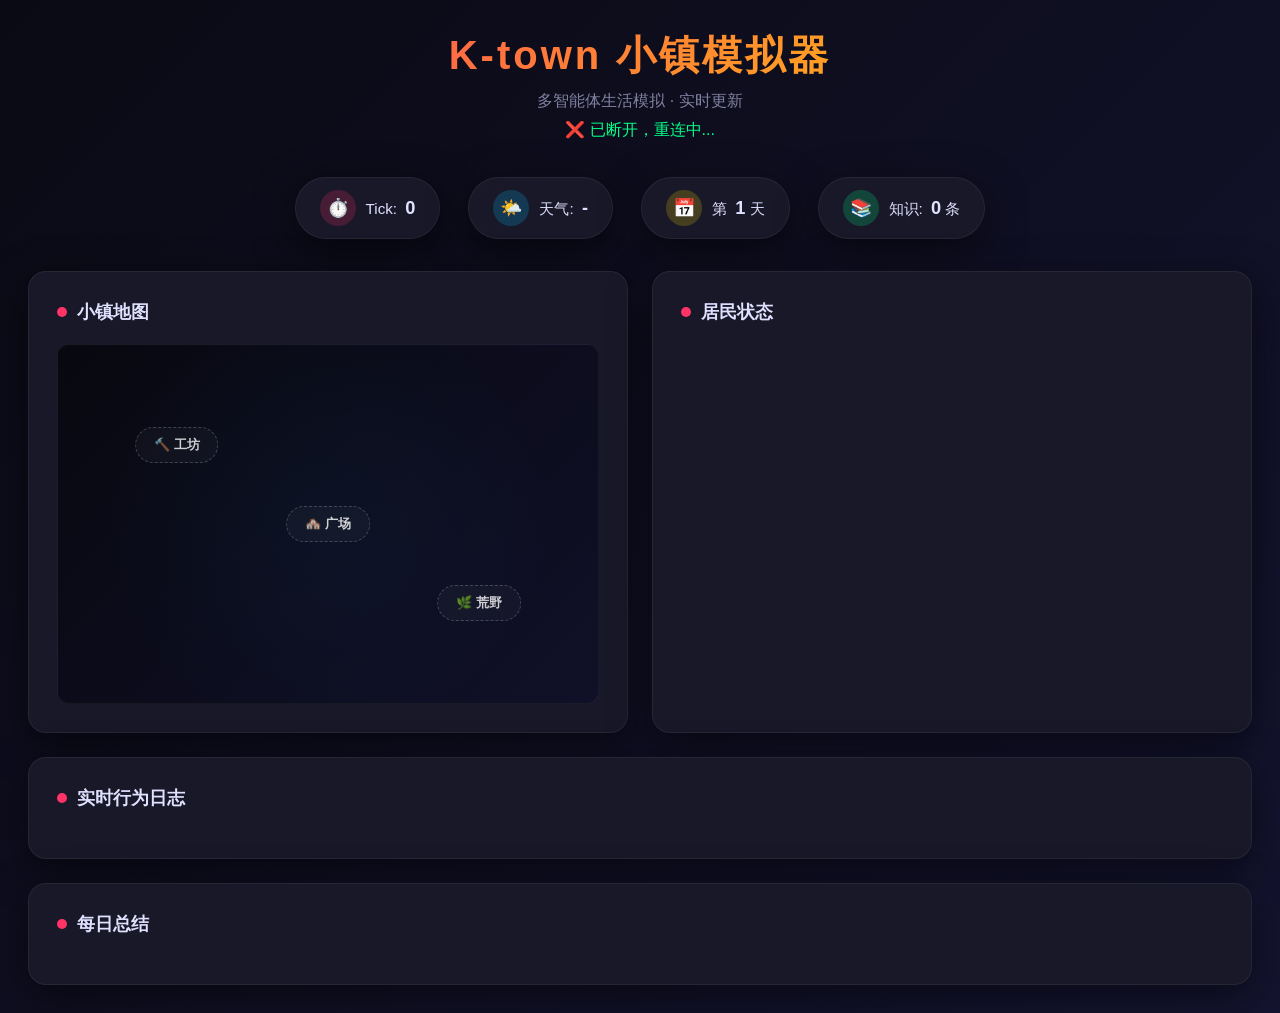
<file: server/templates/index.html>
﻿<!DOCTYPE html>
<html lang="zh-CN">
<head>
<meta charset="UTF-8">
<meta name="viewport" content="width=device-width, initial-scale=1.0">
<title>K-town 小镇模拟器</title>
<style>
:root {
  --bg-primary: #0a0a14;
  --bg-secondary: #121220;
  --bg-card: #181828;
  --bg-hover: #20203a;
  --accent: #ff3366;
  --accent-light: #ff6699;
  --gold: #ffd700;
  --green: #00ff88;
  --blue: #00bfff;
  --purple: #aa88ff;
  --orange: #ff8800;
  --text: #e0e0ff;
  --text-dim: #8080a0;
  --border: rgba(255,255,255,0.06);
  --shadow: 0 12px 40px rgba(0,0,0,0.5);
  --radius: 18px;
  --radius-sm: 12px;
}

* { box-sizing: border-box; margin: 0; padding: 0; }

body {
  font-family: -apple-system, BlinkMacSystemFont, "Segoe UI", "PingFang SC", "Microsoft YaHei", sans-serif;
  background: linear-gradient(135deg, var(--bg-primary) 0%, #141430 100%);
  color: var(--text);
  min-height: 100vh;
  padding: 28px;
}

/* 头部 */
.header {
  text-align: center;
  margin-bottom: 36px;
  position: relative;
}
.header h1 {
  font-size: 2.5em;
  font-weight: 800;
  background: linear-gradient(135deg, var(--accent), var(--gold));
  -webkit-background-clip: text;
  -webkit-text-fill-color: transparent;
  background-clip: text;
  letter-spacing: 3px;
  margin-bottom: 8px;
}
.header .subtitle {
  color: var(--text-dim);
  font-size: 1em;
  margin-top: 4px;
}

/* 状态栏 */
.status-bar {
  display: flex;
  justify-content: center;
  gap: 28px;
  margin-bottom: 32px;
  flex-wrap: wrap;
}
.status-pill {
  display: flex;
  align-items: center;
  gap: 10px;
  padding: 12px 24px;
  background: var(--bg-card);
  border-radius: 50px;
  border: 1px solid var(--border);
  font-size: 0.95em;
  box-shadow: var(--shadow);
}
.status-pill .icon {
  width: 36px; height: 36px;
  border-radius: 50%;
  display: flex; align-items: center; justify-content: center;
  font-size: 18px;
}
.status-pill .icon.tick { background: rgba(255,51,102,0.2); color: var(--accent); }
.status-pill .icon.weather { background: rgba(0,191,255,0.2); color: var(--blue); }
.status-pill .icon.knowledge { background: rgba(0,255,136,0.2); color: var(--green); }
.status-pill .icon.day { background: rgba(255,215,0,0.2); color: var(--gold); }
.status-pill b { font-size: 1.2em; margin-left: 4px; }

/* 主网格 */
.grid {
  display: grid;
  grid-template-columns: 1fr 1fr;
  gap: 24px;
  max-width: 1400px;
  margin: 0 auto;
}
.card {
  background: var(--bg-card);
  border-radius: var(--radius);
  padding: 28px;
  border: 1px solid var(--border);
  box-shadow: var(--shadow);
  transition: transform 0.3s ease, box-shadow 0.3s ease;
}
.card:hover {
  transform: translateY(-4px);
  box-shadow: 0 16px 48px rgba(0,0,0,0.6);
}
.card h2 {
  font-size: 1.1em;
  font-weight: 600;
  margin-bottom: 20px;
  display: flex;
  align-items: center;
  gap: 10px;
  color: var(--text);
}
.card h2 .dot {
  width: 10px; height: 10px;
  border-radius: 50%;
  background: var(--accent);
}
.card.full { grid-column: 1 / -1; }

/* 地图 */
.map-container {
  position: relative;
  width: 100%;
  height: 360px;
  background: linear-gradient(135deg, #080810 0%, #101028 100%);
  border-radius: var(--radius-sm);
  border: 1px solid var(--border);
  overflow: hidden;
}
.map-container::before {
  content: "";
  position: absolute;
  inset: 0;
  background: radial-gradient(circle at 50% 50%, rgba(0,191,255,0.04) 0%, transparent 70%);
}
.location-zone {
  position: absolute;
  transform: translate(-50%, -50%);
  padding: 8px 18px;
  border-radius: 24px;
  font-size: 13px;
  font-weight: 600;
  color: rgba(255,255,255,0.8);
  border: 1.5px dashed rgba(255,255,255,0.2);
  background: rgba(255,255,255,0.03);
  pointer-events: none;
}
.loc-square { left: 50%; top: 50%; }
.loc-workshop { left: 22%; top: 28%; }
.loc-wilderness { left: 78%; top: 72%; }

/* Agent标记 */
.agent-marker {
  position: absolute;
  width: 42px; height: 42px;
  border-radius: 50%;
  display: flex; align-items: center; justify-content: center;
  font-size: 11px; font-weight: 700;
  color: white;
  transition: all 0.6s cubic-bezier(0.4, 0, 0.2, 1);
  cursor: pointer;
  border: 2.5px solid rgba(255,255,255,0.3);
  box-shadow: 0 3px 12px rgba(0,0,0,0.4);
  transform: translate(-50%, -50%);
}
.agent-marker:hover {
  transform: translate(-50%, -50%) scale(1.5);
  z-index: 100;
  box-shadow: 0 6px 24px rgba(0,0,0,0.6);
}

.elder { background: linear-gradient(135deg, #9b59b6, #8e44ad); }
.blacksmith { background: linear-gradient(135deg, #e67e22, #d35400); }
.carpenter { background: linear-gradient(135deg, #a0522d, #8b4513); }
.forager { background: linear-gradient(135deg, #27ae60, #1e8449); }
.scout { background: linear-gradient(135deg, #2ecc71, #27ae60); }
.merchant { background: linear-gradient(135deg, #f1c40f, #f39c12); color: #333; }
.teacher { background: linear-gradient(135deg, #3498db, #2980b9); }
.farmer { background: linear-gradient(135deg, #1abc9c, #16a085); }
.storyteller { background: linear-gradient(135deg, #e91e63, #c2185b); }
.player { background: linear-gradient(135deg, #ffffff, #f0f0f0); color: #333; border: 3px solid var(--accent); }

/* Agent卡片 */
.agent-grid {
  display: grid;
  grid-template-columns: repeat(2, 1fr);
  gap: 14px;
  max-height: 360px;
  overflow-y: auto;
}
.agent-card {
  background: var(--bg-hover);
  border-radius: var(--radius-sm);
  padding: 14px;
  border: 1px solid var(--border);
  transition: all 0.3s ease;
}
.agent-card:hover {
  border-color: var(--accent);
  background: rgba(255,51,102,0.08);
}
.agent-card .name {
  font-weight: 600;
  margin-bottom: 8px;
  display: flex;
  align-items: center;
  gap: 6px;
}
.agent-card .role-dot {
  width: 8px; height: 8px;
  border-radius: 50%;
  flex-shrink: 0;
}
.agent-card .stats {
  display: flex;
  gap: 8px;
  font-size: 0.85em;
  margin-bottom: 8px;
  flex-wrap: wrap;
}
.agent-card .stats span {
  color: var(--text-dim);
}
.agent-card .energy-bar {
  height: 6px;
  background: rgba(255,255,255,0.08);
  border-radius: 3px;
  overflow: hidden;
}
.agent-card .energy-bar .fill {
  height: 100%;
  border-radius: 3px;
  transition: width 0.5s ease;
}
.energy-high { background: linear-gradient(90deg, var(--green), #00cc6a); }
.energy-mid { background: linear-gradient(90deg, var(--gold), #ccac00); }
.energy-low { background: linear-gradient(90deg, var(--accent), #cc2952); }

/* 日志容器 */
.log-container {
  max-height: 200px;
  overflow-y: auto;
  padding-right: 8px;
}
.log-entry {
  padding: 8px 0;
  border-bottom: 1px solid var(--border);
  font-size: 0.9em;
}
.log-entry:last-child { border-bottom: none; }
.log-entry .tick {
  color: var(--accent);
  font-weight: 600;
  margin-right: 8px;
  font-size: 0.85em;
}

/* 每日摘要 */
.day-card {
  background: var(--bg-hover);
  border-radius: var(--radius-sm);
  padding: 20px;
  margin-bottom: 16px;
  border: 1px solid var(--border);
}
.day-card h3 {
  font-size: 1.2em;
  margin-bottom: 12px;
  color: var(--gold);
}
.day-card .overall-summary {
  line-height: 1.6;
  margin-bottom: 16px;
  color: var(--text);
  padding-bottom: 16px;
  border-bottom: 1px solid var(--border);
}
.day-card .stats-row {
  display: flex;
  gap: 18px;
  margin-bottom: 16px;
  flex-wrap: wrap;
}
.day-card .stats-row span {
  font-size: 0.9em;
  color: var(--text-dim);
}
.day-card .agent-list {
  display: grid;
  grid-template-columns: repeat(auto-fill, minmax(280px, 1fr));
  gap: 12px;
}
.day-card .agent-item {
  background: var(--bg-secondary);
  border-radius: 8px;
  padding: 12px;
  font-size: 0.9em;
  line-height: 1.5;
}
.day-card .agent-item b {
  color: var(--accent-light);
  display: block;
  margin-bottom: 4px;
}

/* 滚动条 */
::-webkit-scrollbar {
  width: 6px;
}
::-webkit-scrollbar-track {
  background: var(--bg-secondary);
  border-radius: 3px;
}
::-webkit-scrollbar-thumb {
  background: var(--accent);
  border-radius: 3px;
}

/* 响应式 */
@media (max-width: 768px) {
  .grid { grid-template-columns: 1fr; }
  .agent-grid { grid-template-columns: 1fr; }
  .status-bar { gap: 12px; }
  .status-pill { padding: 8px 16px; font-size: 0.85em; }
}
</style>
</head>
<body>
<div class="header">
  <h1>K-town 小镇模拟器</h1>
  <div class="subtitle">多智能体生活模拟 · 实时更新</div>
  <div class="subtitle" id="ws-status" style="color: var(--green); margin-top: 8px;">连接中...</div>
</div>

<div class="status-bar">
  <div class="status-pill">
    <div class="icon tick">⏱️</div>
    <span>Tick: <b id="tick">0</b></span>
  </div>
  <div class="status-pill">
    <div class="icon weather">🌤️</div>
    <span>天气: <b id="weather">-</b></span>
  </div>
  <div class="status-pill">
    <div class="icon day">📅</div>
    <span>第 <b id="day">1</b> 天</span>
  </div>
  <div class="status-pill">
    <div class="icon knowledge">📚</div>
    <span>知识: <b id="knowledge">0</b> 条</span>
  </div>
</div>

<div class="grid">
  <div class="card">
    <h2><span class="dot"></span>小镇地图</h2>
    <div class="map-container" id="map">
      <div class="location-zone loc-square">🏘️ 广场</div>
      <div class="location-zone loc-workshop">🔨 工坊</div>
      <div class="location-zone loc-wilderness">🌿 荒野</div>
    </div>
  </div>

  <div class="card">
    <h2><span class="dot"></span>居民状态</h2>
    <div class="agent-grid" id="agent-grid"></div>
  </div>

  <div class="card full">
    <h2><span class="dot"></span>实时行为日志</h2>
    <div class="log-container" id="log-container"></div>
  </div>

  <div class="card full">
    <h2><span class="dot"></span>每日总结</h2>
    <div id="day-summaries"></div>
  </div>
</div>

<script>
let ws, currentState = {}, daySummaries = [], logs = [];

function connect() {
  ws = new WebSocket(`ws://${location.host}/ws`);
  ws.onopen = () => {
    document.getElementById('ws-status').textContent = '✅ 已连接';
    document.getElementById('ws-status').classList.add('connected');
  };
  ws.onclose = () => {
    document.getElementById('ws-status').textContent = '❌ 已断开，重连中...';
    document.getElementById('ws-status').classList.remove('connected');
    setTimeout(connect, 2000);
  };
  ws.onmessage = (e) => {
    const msg = JSON.parse(e.data);
    if (msg.type === 'state') updateState(msg.data);
    if (msg.type === 'day_summary') { 
      daySummaries.push(msg.data); 
      if (daySummaries.length > 30) daySummaries.shift();
      render(); 
    }
    if (msg.type === 'event') { 
      logs.unshift(msg.data); 
      if(logs.length>100) logs.pop(); 
      render(); 
    }
  };
}

function updateState(data) {
  currentState = data;
  document.getElementById('tick').textContent = data.tick;
  document.getElementById('weather').textContent = getWeatherCn(data.weather);
  document.getElementById('day').textContent = Math.floor(data.tick / 24) + 1;
  document.getElementById('knowledge').textContent = data.knowledge?.total_claims || 0;
}

function getWeatherCn(weather) {
  const map = {clear: '晴朗', rain: '下雨', snow: '下雪', wind: '大风', fog: '大雾'};
  return map[weather] || weather;
}

function render() { renderMap(); renderAgents(); renderLogs(); renderDays(); }

function renderMap() {
  if (!currentState.agents) return;
  const map = document.getElementById('map');
  map.querySelectorAll('.agent-marker').forEach(e => e.remove());
  const pos = { square: {x:50,y:50}, workshop: {x:22,y:28}, wilderness: {x:78,y:72} };
  const clsMap = { 
    agent_elder:'elder', agent_blacksmith:'blacksmith', agent_carpenter:'carpenter',
    agent_forager:'forager', agent_scout:'scout', agent_merchant:'merchant', 
    agent_teacher:'teacher', agent_farmer:'farmer', agent_storyteller:'storyteller', 
    agent_player:'player' 
  };
  const emojiMap = {
    agent_elder:'👵', agent_blacksmith:'🔨', agent_carpenter:'🪵',
    agent_forager:'🌿', agent_scout:'🧭', agent_merchant:'💰', 
    agent_teacher:'📖', agent_farmer:'🌾', agent_storyteller:'📜', 
    agent_player:'👤'
  };
  currentState.agents.forEach((a, i) => {
    const d = document.createElement('div');
    d.className = 'agent-marker ' + (clsMap[a.id] || '');
    const p = pos[a.location] || {x:50,y:50};
    const off = (i % 4) * 12 - 18;
    d.style.left = (p.x + off) + '%';
    d.style.top = (p.y + Math.floor(i/4) * 10) + '%';
    d.textContent = emojiMap[a.id] || '👤';
    d.title = `${a.name} | 体力:${a.energy} | ${getMoodEmoji(a.mood)}${getMoodCn(a.mood)} | ${a.location_cn} | 金币:${a.gold}`;
    map.appendChild(d);
  });
}

function getMoodEmoji(mood) {
  const map = {happy:'😊', neutral:'😐', anxious:'😰', angry:'😠', sad:'😢'};
  return map[mood] || '❓';
}

function getMoodCn(mood) {
  const map = {happy:'心情愉快', neutral:'心情平静', anxious:'有些焦虑', angry:'非常生气', sad:'心情低落'};
  return map[mood] || '心情未知';
}

function renderAgents() {
  if (!currentState.agents) return;
  const g = document.getElementById('agent-grid');
  g.innerHTML = currentState.agents.map(a => {
    const ec = a.energy > 60 ? 'energy-high' : a.energy > 30 ? 'energy-mid' : 'energy-low';
    return `<div class="agent-card">
      <div class="name"><span class="role-dot" style="background:var(--${a.role==='elder'?'purple':a.role==='blacksmith'?'orange':a.role==='forager'?'green':'blue'})"></span>${a.role_cn} ${a.name}</div>
      <div class="stats">
        <span>${getMoodEmoji(a.mood)} ${getMoodCn(a.mood)}</span>
        <span>💰 ${a.gold}</span>
        <span>📍 ${a.location_cn}</span>
      </div>
      <div class="energy-bar"><div class="fill ${ec}" style="width:${a.energy}%"></div></div>
    </div>`;
  }).join('');
}

function renderLogs() {
  const c = document.getElementById('log-container');
  c.innerHTML = logs.slice(0, 50).map(l => `<div class="log-entry"><span class="tick">T${l.tick||''}</span><span class="text">${l.action||l.type||''}</span></div>`).join('');
}

function renderDays() {
  const d = document.getElementById('day-summaries');
  d.innerHTML = daySummaries.slice().reverse().map(s => `
    <div class="day-card">
      <h3>📅 第 ${s.day} 天总结</h3>
      <div class="overall-summary">${s.overall_summary}</div>
      <div class="stats-row">
        <span>🌤️ 天气: ${getWeatherCn(s.weather)}</span>
        <span>📚 知识增长: +${s.stats.knowledge_change}</span>
        <span>💰 总金币变化: ${s.stats.gold_change >= 0 ? '+' + s.stats.gold_change : s.stats.gold_change}</span>
        <span>😊 开心人数: ${s.stats.happy_count}/10</span>
      </div>
      <div class="agent-list">
        ${s.agents.map(a => `
          <div class="agent-item">
            <b>${getRoleEmoji(a.role)} ${a.role_cn} ${a.name}</b>
            📍 ${a.location_cn} · 体力 ${a.energy}${a.energy_change >= 0 ? '+' + a.energy_change : a.energy_change} · 金币 ${a.gold}${a.gold_change >= 0 ? '+' + a.gold_change : a.gold_change}<br>
            ${a.mood_desc}，今日行为：${a.behavior_summary}
          </div>
        `).join('')}
      </div>
    </div>`).join('');
}

function getRoleEmoji(role) {
  const map = {
    elder:'👵', blacksmith:'🔨', carpenter:'🪵',
    forager:'🌿', scout:'🧭', merchant:'💰', 
    teacher:'📖', farmer:'🌾', storyteller:'📜', player:'👤'
  };
  return map[role] || '👤';
}

// 初始化连接
connect();
// 定时刷新状态
setInterval(() => {
  fetch('/api/state').then(r => r.json()).then(d => { updateState(d); render(); });
}, 2000);
</script>
</body>
</html>
</file>
